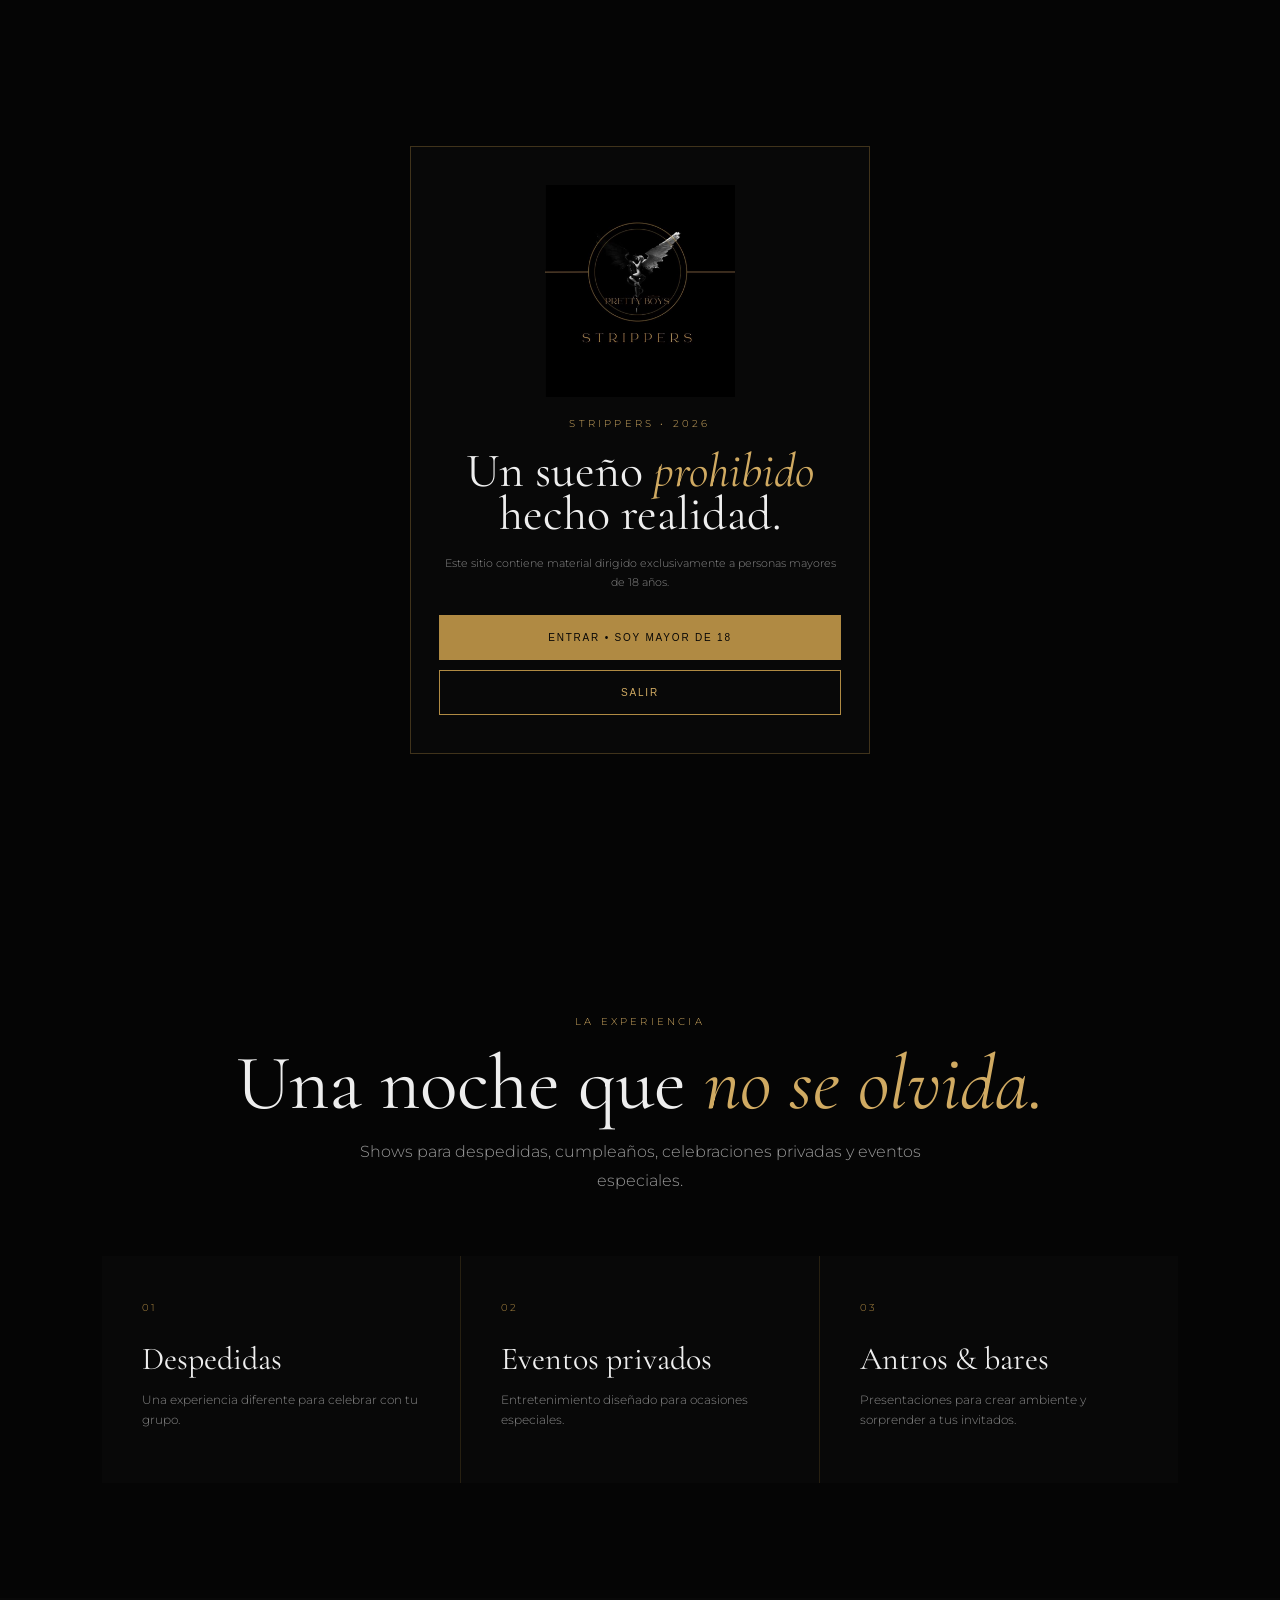
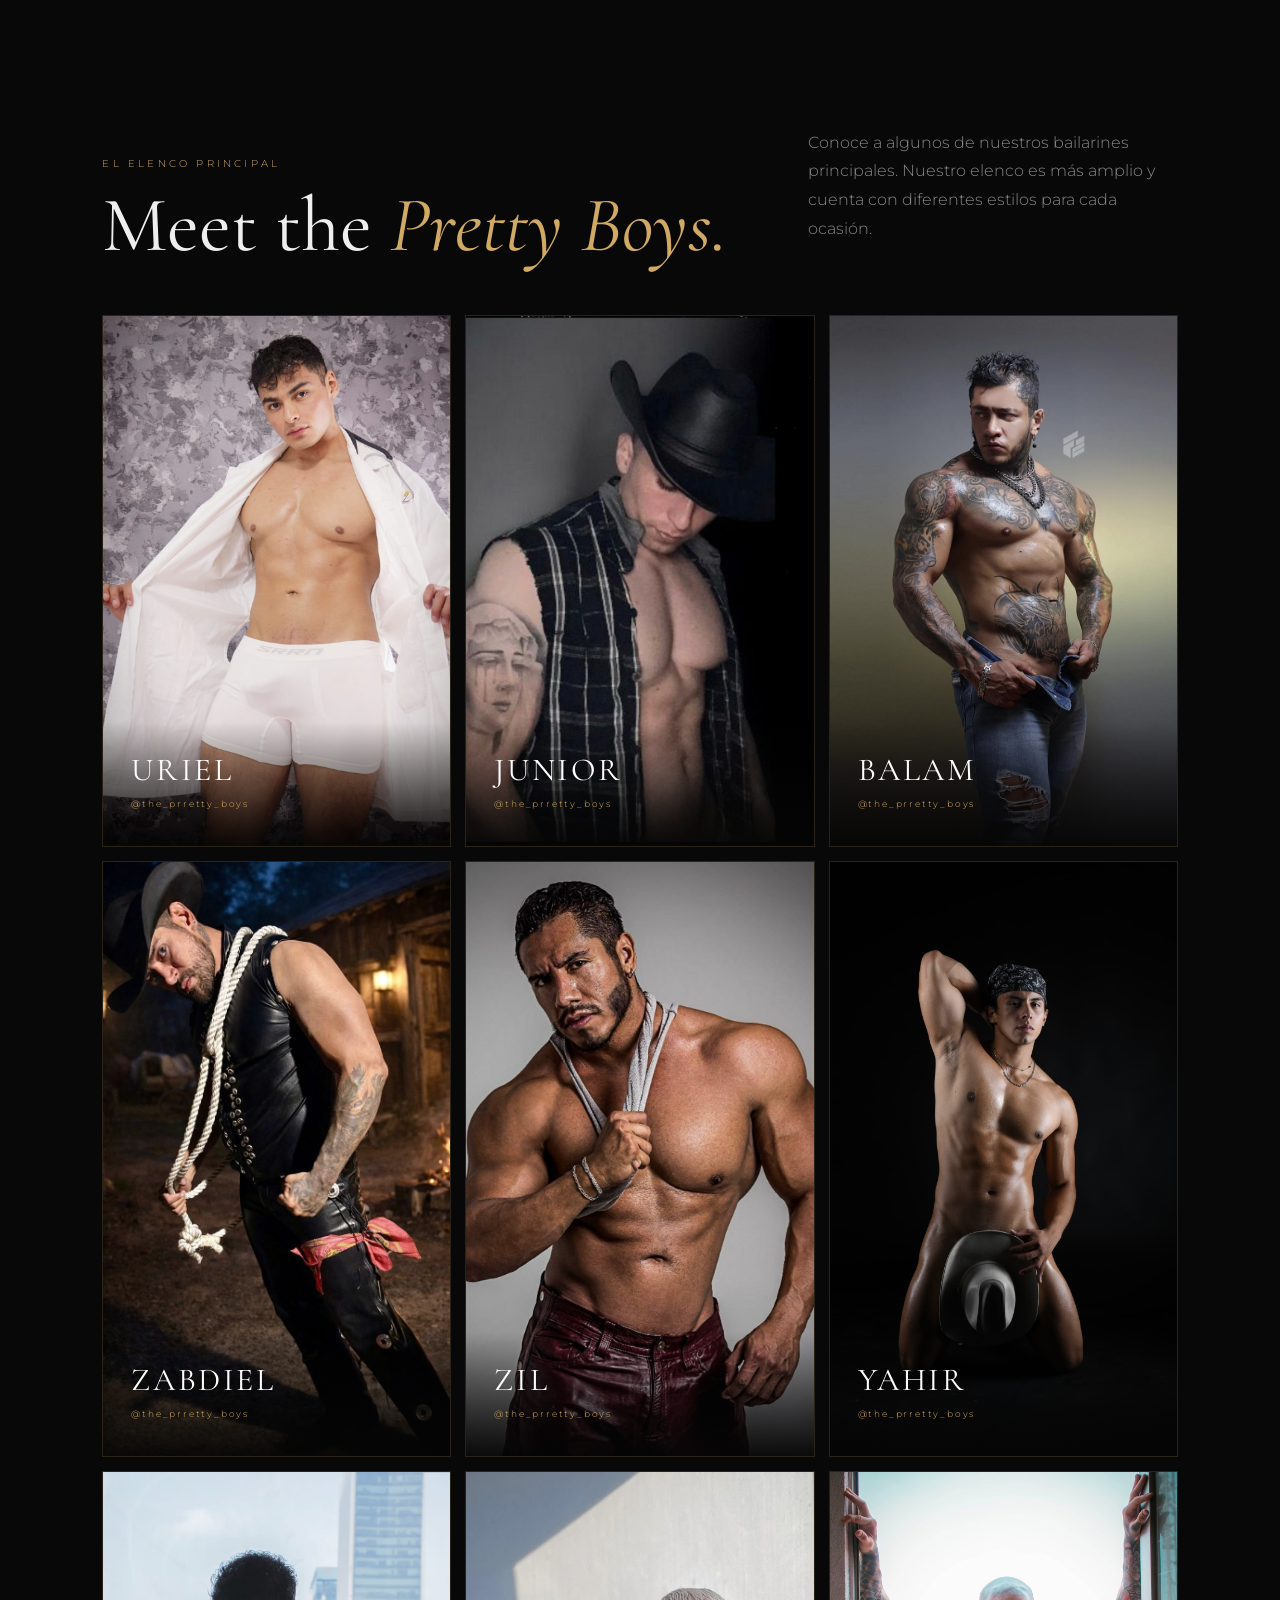
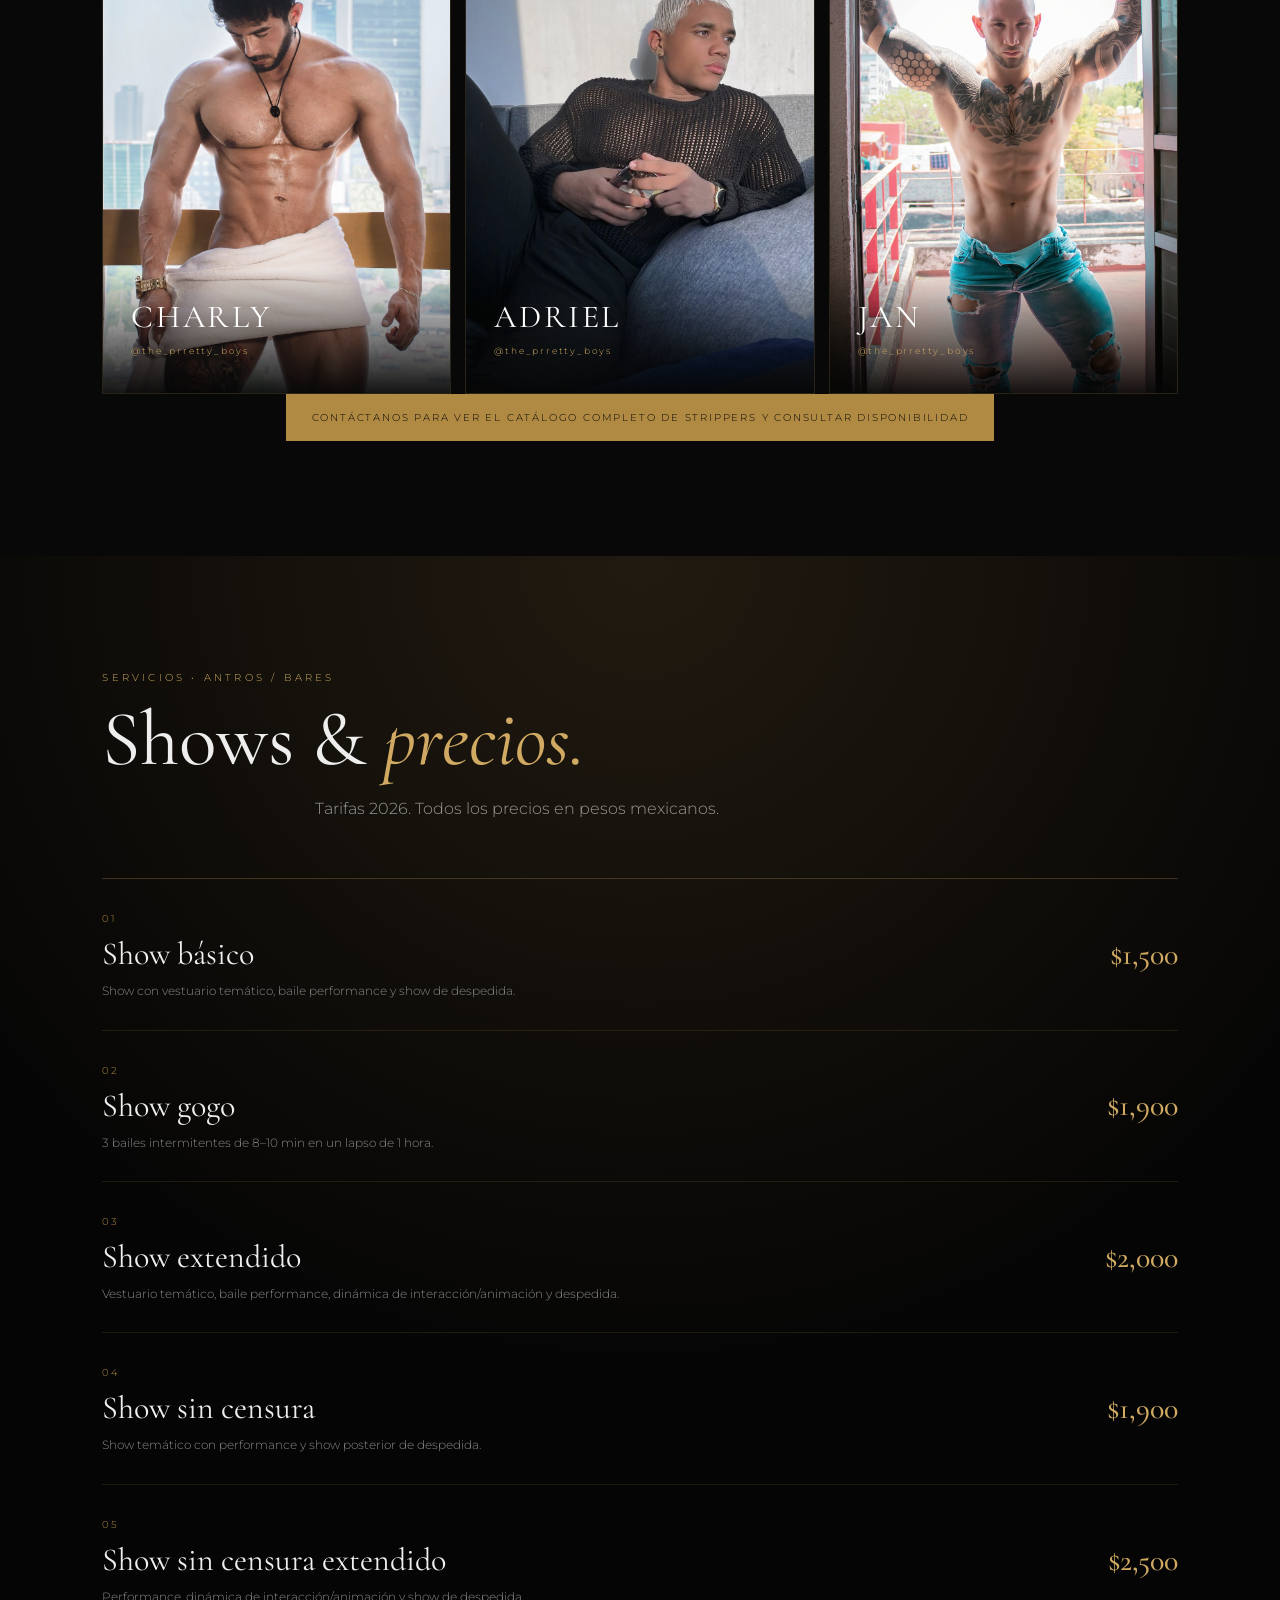
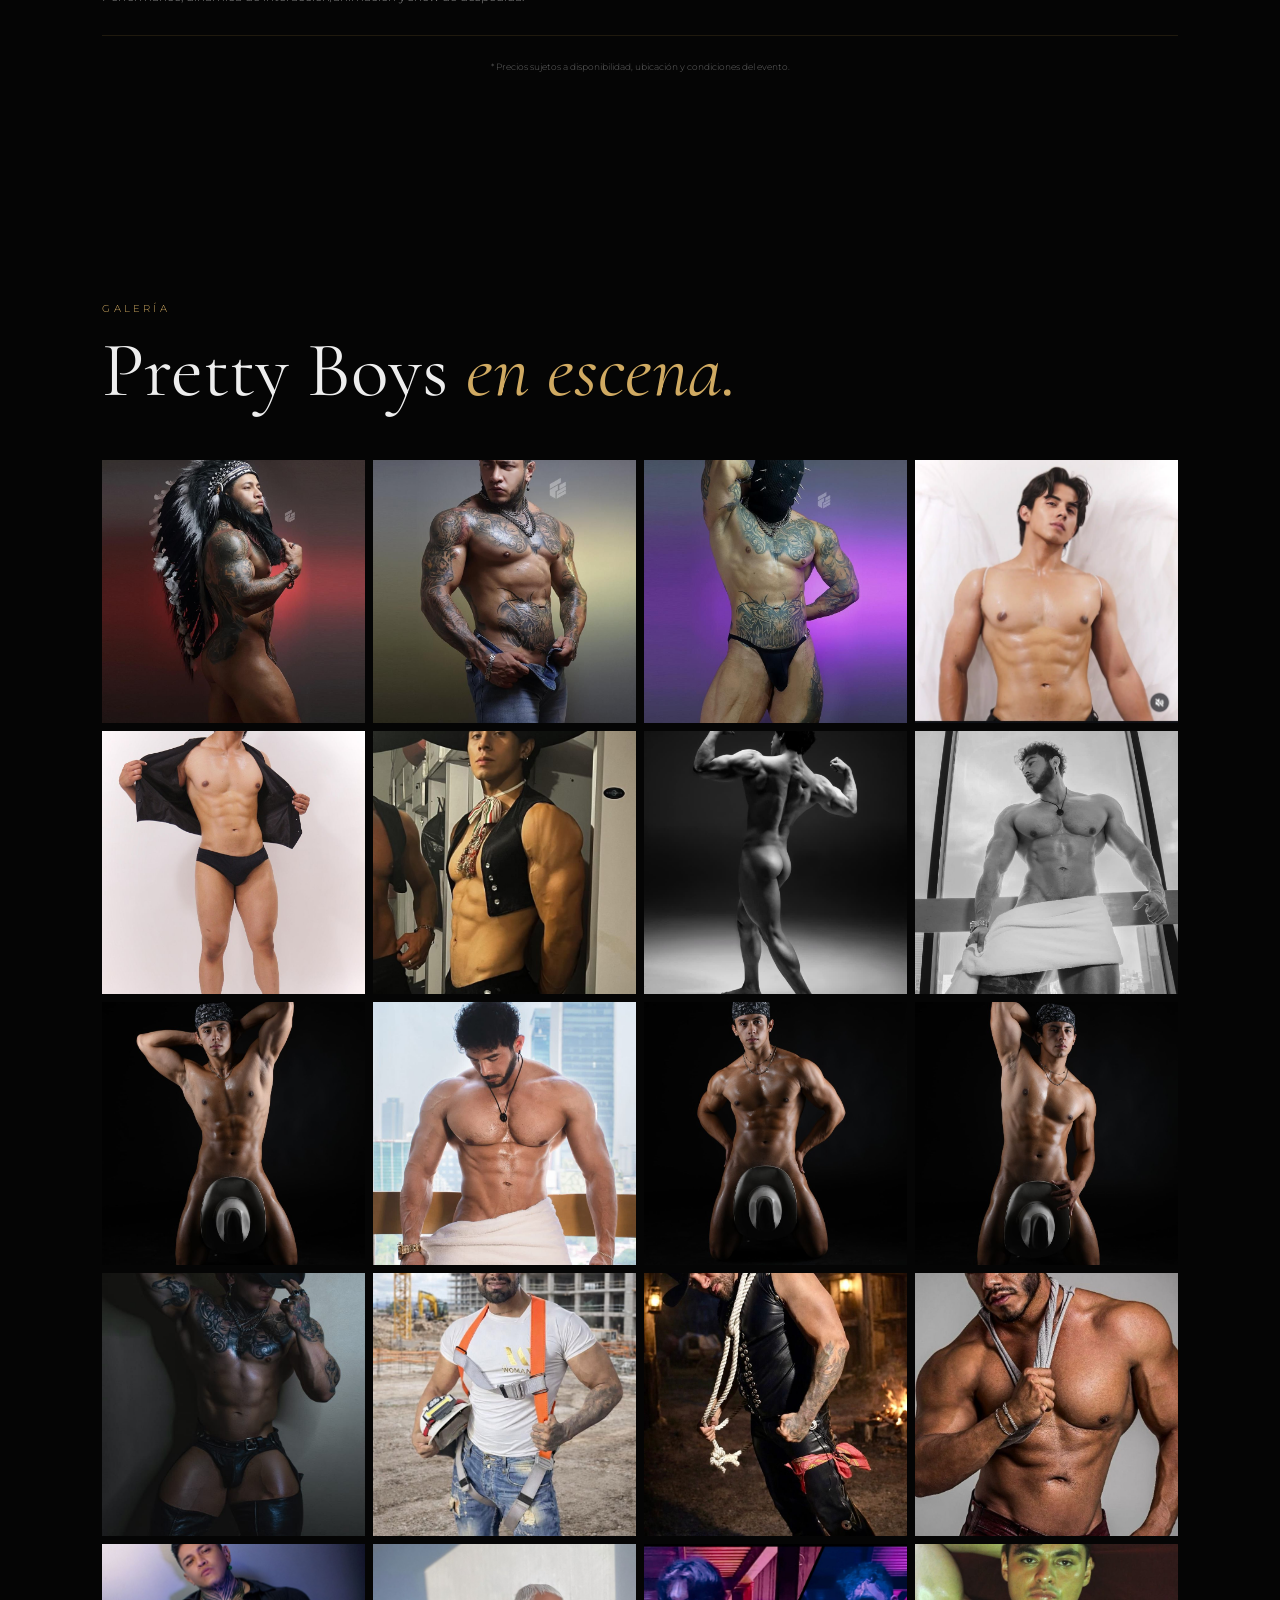
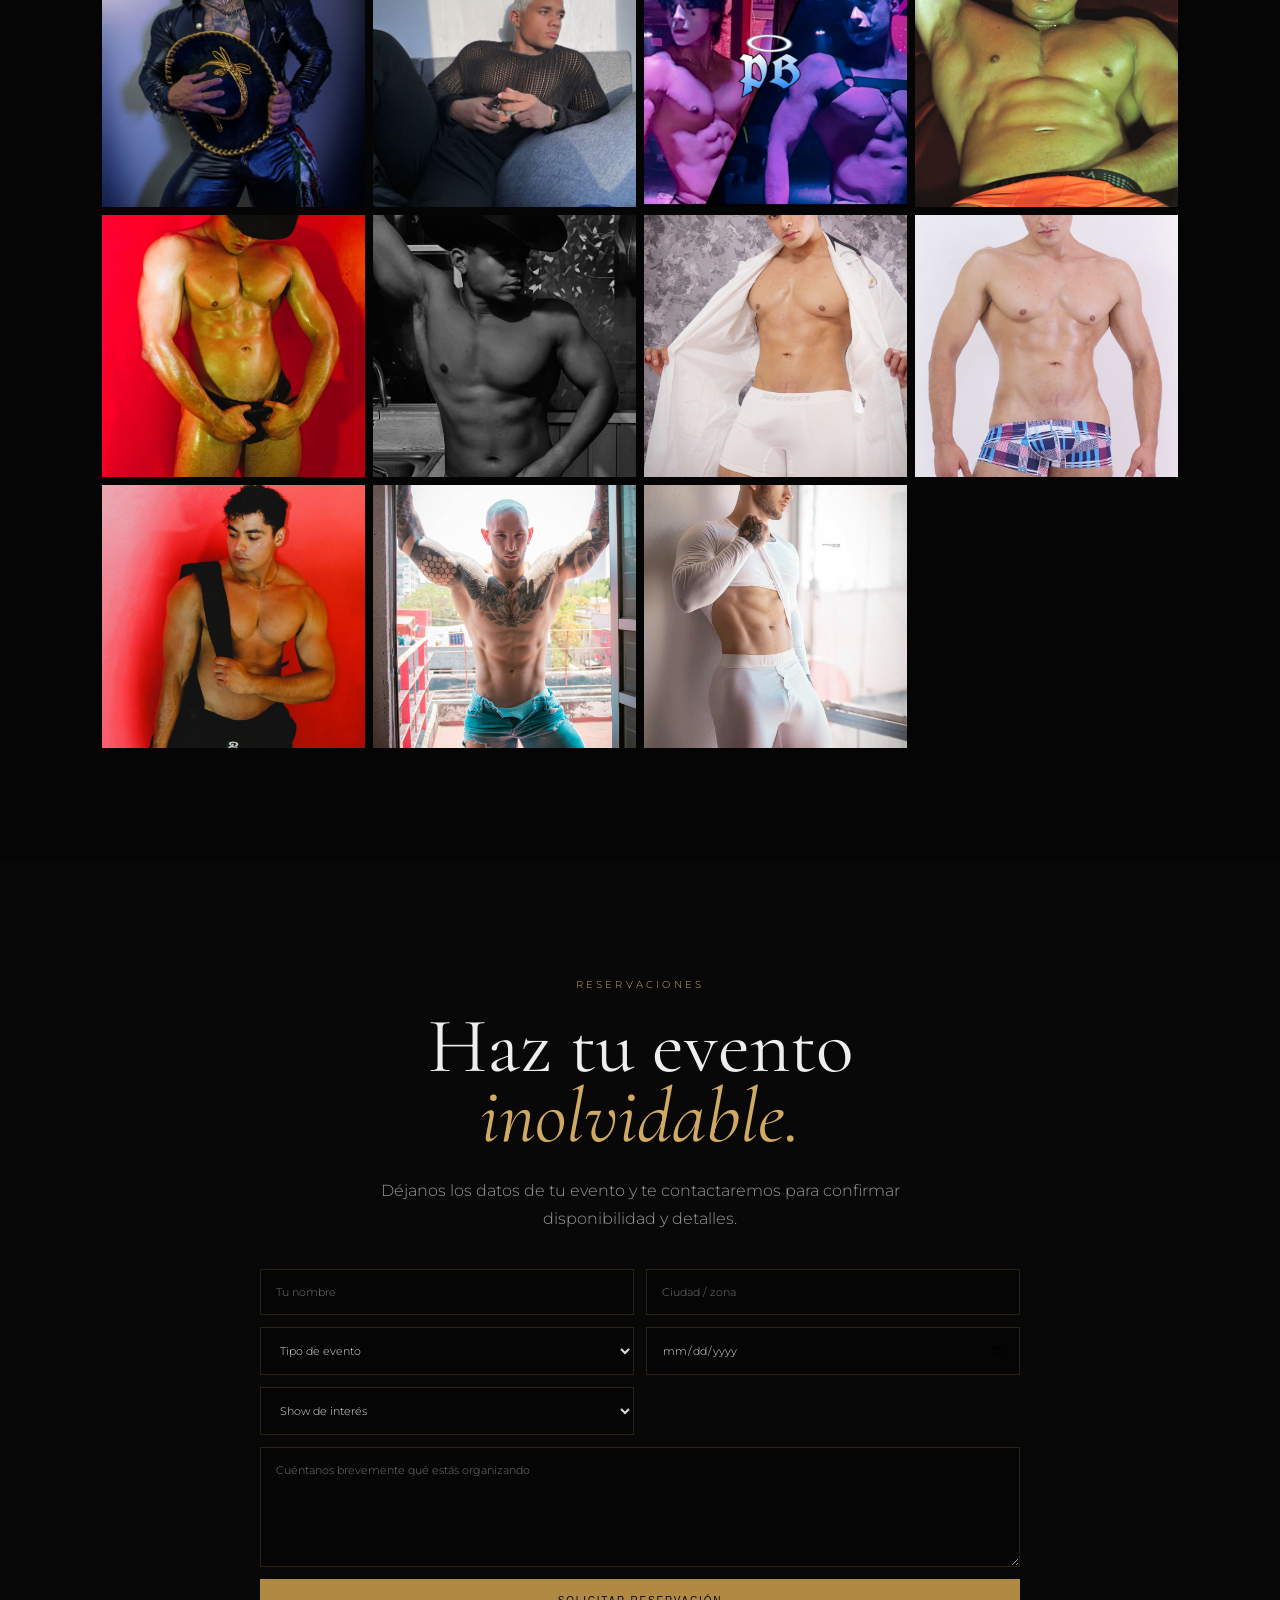
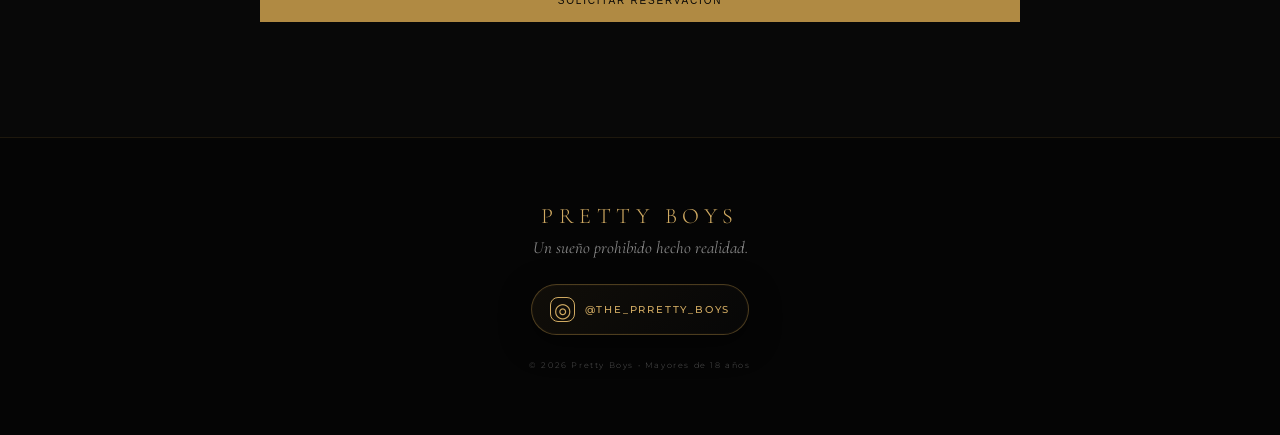
<file: index.html>
<!doctype html>
<html lang="es">
<head>
<meta charset="utf-8">
<meta name="viewport" content="width=device-width,initial-scale=1">
<meta name="theme-color" content="#050505">
<meta name="robots" content="index, follow">
<meta name="googlebot" content="index, follow">
<link rel="icon" href="assets/logo-pretty-boys.jpg" type="image/jpeg">
<title>Pretty Boys | Strippers y Shows para Eventos</title>
<meta name="description" content="Pretty Boys: strippers y shows de entretenimiento para despedidas, cumpleaños, celebraciones y eventos privados. Conoce nuestro elenco, servicios, precios y galería.">
<meta property="og:title" content="Pretty Boys | Strippers y Shows para Eventos">
<meta property="og:description" content="Un sueño prohibido hecho realidad. Descubre nuestro elenco, servicios y galería.">
<meta property="og:type" content="website">
<meta property="og:url" content="https://theprettyboys.com/">
<meta property="og:site_name" content="Pretty Boys">
<meta property="og:image" content="https://theprettyboys.com/assets/pretty-boys-whatsapp-card-hd.jpg">
<meta property="og:image:alt" content="Pretty Boys — Strippers | Estás invitado">
<meta name="twitter:card" content="summary_large_image">
<meta name="twitter:title" content="Pretty Boys | Strippers y Shows para Eventos">
<meta name="twitter:description" content="Un sueño prohibido hecho realidad.">
<meta name="twitter:image" content="https://theprettyboys.com/assets/pretty-boys-whatsapp-card-hd.jpg">
<meta name="twitter:image:alt" content="Pretty Boys — Strippers | Estás invitado">
<link rel="canonical" href="https://theprettyboys.com/">
<link rel="sitemap" type="application/xml" href="https://theprettyboys.com/sitemap.xml">
<script type="application/ld+json">{"@context":"https://schema.org","@graph":[{"@type":"WebSite","@id":"https://theprettyboys.com/#website","url":"https://theprettyboys.com/","name":"Pretty Boys","description":"Strippers y shows de entretenimiento para eventos.","inLanguage":"es-MX"},{"@type":"Organization","@id":"https://theprettyboys.com/#organization","name":"Pretty Boys","url":"https://theprettyboys.com/","logo":"https://theprettyboys.com/assets/logo-pretty-boys.jpg","sameAs":["https://www.instagram.com/the_prretty_boys/"],"description":"Servicio de entretenimiento y shows para despedidas, cumpleaños, celebraciones y eventos privados."}]}</script>
<!-- Google tag (gtag.js) -->
<script async src="https://www.googletagmanager.com/gtag/js?id=G-6K5C0JK804"></script>
<script>
  window.dataLayer = window.dataLayer || [];
  function gtag(){dataLayer.push(arguments);}
  gtag('js', new Date());
  gtag('config', 'G-6K5C0JK804');
</script>
<link rel="preconnect" href="https://fonts.googleapis.com"><link rel="preconnect" href="https://fonts.gstatic.com" crossorigin><link href="https://fonts.googleapis.com/css2?family=Cormorant+Garamond:wght@400;500;600;700&family=Montserrat:wght@300;400;500;600&display=swap" rel="stylesheet"><link rel="stylesheet" href="style.css">
</head><body>
<div id="ageGate" class="age-gate"><div class="age-card"><img src="assets/logo-pretty-boys.jpg" alt="Pretty Boys" class="age-logo"><div class="eyebrow">STRIPPERS • 2026</div><h2>Un sueño <em>prohibido</em><br>hecho realidad.</h2><p>Este sitio contiene material dirigido exclusivamente a personas mayores de 18 años.</p><div class="age-actions"><button class="btn gold" id="enter">ENTRAR • SOY MAYOR DE 18</button><button class="btn ghost" id="exit">SALIR</button></div></div></div>
<header><a class="wordmark" href="#inicio">PRETTY BOYS</a><button class="hamburger" id="hamburger" aria-label="Menú">☰</button><nav id="nav"><a href="#inicio">Inicio</a><a href="#experiencias">Experiencias</a><a href="#boys">Pretty Boys</a><a href="#precios">Shows & Precios</a><a href="#galeria">Galería</a><a href="#reservar">Reservar</a></nav></header>
<main>
<section class="hero" id="inicio"><div class="hero-inner"><div class="eyebrow">PRETTY BOYS • STRIPPERS</div><h1>Un sueño<br><em>prohibido</em><br>hecho realidad.</h1><p>Entretenimiento, presencia y actitud para convertir tu celebración en una experiencia inolvidable.</p><div class="actions"><a class="btn gold" href="#boys">CONOCE A LOS PRETTY BOYS</a><a class="btn ghost" href="#reservar">RESERVAR</a></div></div><div class="hero-line"></div></section>
<section class="section center" id="experiencias"><div class="eyebrow">LA EXPERIENCIA</div><h2>Una noche que <em>no se olvida.</em></h2><p class="lead">Shows para despedidas, cumpleaños, celebraciones privadas y eventos especiales.</p><div class="feature-grid"><article><span>01</span><h3>Despedidas</h3><p>Una experiencia diferente para celebrar con tu grupo.</p></article><article><span>02</span><h3>Eventos privados</h3><p>Entretenimiento diseñado para ocasiones especiales.</p></article><article><span>03</span><h3>Antros & bares</h3><p>Presentaciones para crear ambiente y sorprender a tus invitados.</p></article></div></section>
<section class="section boys-section" id="boys"><div class="section-head"><div><div class="eyebrow">EL ELENCO PRINCIPAL</div><h2>Meet the <em>Pretty Boys.</em></h2></div><p>Conoce a algunos de nuestros bailarines principales. Nuestro elenco es más amplio y cuenta con diferentes estilos para cada ocasión.</p></div><div class="boys-grid"><article class="boy"><img src="assets/uriel.jpg" alt="Uriel"><div><h3>URIEL</h3><p>@the_prretty_boys</p></div></article><article class="boy"><img src="assets/junior.jpg" alt="Junior"><div><h3>JUNIOR</h3><p>@the_prretty_boys</p></div></article><article class="boy"><img src="assets/balam.jpg" alt="Balam"><div><h3>BALAM</h3><p>@the_prretty_boys</p></div></article><article class="boy"><img src="assets/zabdiel.jpg" alt="Zabdiel"><div><h3>ZABDIEL</h3><p>@the_prretty_boys</p></div></article><article class="boy"><img src="assets/zil.jpg" alt="Zil"><div><h3>ZIL</h3><p>@the_prretty_boys</p></div></article><article class="boy"><img src="assets/yahir.jpg" alt="Yahir"><div><h3>YAHIR</h3><p>@the_prretty_boys</p></div></article><article class="boy"><img src="assets/charly.jpg" alt="Charly"><div><h3>CHARLY</h3><p>@the_prretty_boys</p></div></article><article class="boy"><img src="assets/adriel.jpg" alt="Adriel"><div><h3>ADRIEL</h3><p>@the_prretty_boys</p></div></article><article class="boy"><img src="assets/jan.jpg" alt="Jan"><div><h3>JAN</h3><p>@the_prretty_boys</p></div></article></div><div class="actions"><a class="btn gold" href="#reservar">CONTÁCTANOS PARA VER EL CATÁLOGO COMPLETO DE STRIPPERS Y CONSULTAR DISPONIBILIDAD</a></div></section>
<section class="section prices" id="precios"><div class="eyebrow">SERVICIOS • ANTROS / BARES</div><h2>Shows & <em>precios.</em></h2><p class="lead">Tarifas 2026. Todos los precios en pesos mexicanos.</p><div class="price-list"><article><div><small>01</small><h3>Show básico</h3><p>Show con vestuario temático, baile performance y show de despedida.</p></div><strong>$1,500</strong></article><article><div><small>02</small><h3>Show gogo</h3><p>3 bailes intermitentes de 8–10 min en un lapso de 1 hora.</p></div><strong>$1,900</strong></article><article><div><small>03</small><h3>Show extendido</h3><p>Vestuario temático, baile performance, dinámica de interacción/animación y despedida.</p></div><strong>$2,000</strong></article><article><div><small>04</small><h3>Show sin censura</h3><p>Show temático con performance y show posterior de despedida.</p></div><strong>$1,900</strong></article><article><div><small>05</small><h3>Show sin censura extendido</h3><p>Performance, dinámica de interacción/animación y show de despedida.</p></div><strong>$2,500</strong></article></div><div class="price-note">* Precios sujetos a disponibilidad, ubicación y condiciones del evento.</div></section>
<section class="section gallery" id="galeria"><div class="eyebrow">GALERÍA</div><h2>Pretty Boys <em>en escena.</em></h2><div class="gallery-grid"><button class="gallery-item" data-src="assets/gallery-01.jpg" aria-label="Abrir fotografía"><img src="assets/gallery-01.jpg" loading="lazy" alt="Pretty Boys 1"></button><button class="gallery-item" data-src="assets/gallery-02.jpg" aria-label="Abrir fotografía"><img src="assets/gallery-02.jpg" loading="lazy" alt="Pretty Boys 2"></button><button class="gallery-item" data-src="assets/gallery-03.jpg" aria-label="Abrir fotografía"><img src="assets/gallery-03.jpg" loading="lazy" alt="Pretty Boys 3"></button><button class="gallery-item" data-src="assets/gallery-04.jpg" aria-label="Abrir fotografía"><img src="assets/gallery-04.jpg" loading="lazy" alt="Pretty Boys 4"></button><button class="gallery-item" data-src="assets/gallery-05.jpg" aria-label="Abrir fotografía"><img src="assets/gallery-05.jpg" loading="lazy" alt="Pretty Boys 5"></button><button class="gallery-item" data-src="assets/gallery-06.jpg" aria-label="Abrir fotografía"><img src="assets/gallery-06.jpg" loading="lazy" alt="Pretty Boys 6"></button><button class="gallery-item" data-src="assets/gallery-07.jpg" aria-label="Abrir fotografía"><img src="assets/gallery-07.jpg" loading="lazy" alt="Pretty Boys 7"></button><button class="gallery-item" data-src="assets/gallery-08.jpg" aria-label="Abrir fotografía"><img src="assets/gallery-08.jpg" loading="lazy" alt="Pretty Boys 8"></button><button class="gallery-item" data-src="assets/gallery-09.jpg" aria-label="Abrir fotografía"><img src="assets/gallery-09.jpg" loading="lazy" alt="Pretty Boys 9"></button><button class="gallery-item" data-src="assets/gallery-10.jpg" aria-label="Abrir fotografía"><img src="assets/gallery-10.jpg" loading="lazy" alt="Pretty Boys 10"></button><button class="gallery-item" data-src="assets/gallery-11.jpg" aria-label="Abrir fotografía"><img src="assets/gallery-11.jpg" loading="lazy" alt="Pretty Boys 11"></button><button class="gallery-item" data-src="assets/gallery-12.jpg" aria-label="Abrir fotografía"><img src="assets/gallery-12.jpg" loading="lazy" alt="Pretty Boys 12"></button><button class="gallery-item" data-src="assets/gallery-13.jpg" aria-label="Abrir fotografía"><img src="assets/gallery-13.jpg" loading="lazy" alt="Pretty Boys 13"></button><button class="gallery-item" data-src="assets/gallery-14.jpg" aria-label="Abrir fotografía"><img src="assets/gallery-14.jpg" loading="lazy" alt="Pretty Boys 14"></button><button class="gallery-item" data-src="assets/gallery-15.jpg" aria-label="Abrir fotografía"><img src="assets/gallery-15.jpg" loading="lazy" alt="Pretty Boys 15"></button><button class="gallery-item" data-src="assets/gallery-16.jpg" aria-label="Abrir fotografía"><img src="assets/gallery-16.jpg" loading="lazy" alt="Pretty Boys 16"></button><button class="gallery-item" data-src="assets/gallery-17.jpg" aria-label="Abrir fotografía"><img src="assets/gallery-17.jpg" loading="lazy" alt="Pretty Boys 17"></button><button class="gallery-item" data-src="assets/gallery-18.jpg" aria-label="Abrir fotografía"><img src="assets/gallery-18.jpg" loading="lazy" alt="Pretty Boys 18"></button><button class="gallery-item" data-src="assets/gallery-19.jpg" aria-label="Abrir fotografía"><img src="assets/gallery-19.jpg" loading="lazy" alt="Pretty Boys 19"></button><button class="gallery-item" data-src="assets/gallery-20.jpg" aria-label="Abrir fotografía"><img src="assets/gallery-20.jpg" loading="lazy" alt="Pretty Boys 20"></button><button class="gallery-item" data-src="assets/gallery-21.jpg" aria-label="Abrir fotografía"><img src="assets/gallery-21.jpg" loading="lazy" alt="Pretty Boys 21"></button><button class="gallery-item" data-src="assets/gallery-22.jpg" aria-label="Abrir fotografía"><img src="assets/gallery-22.jpg" loading="lazy" alt="Pretty Boys 22"></button><button class="gallery-item" data-src="assets/gallery-23.jpg" aria-label="Abrir fotografía"><img src="assets/gallery-23.jpg" loading="lazy" alt="Pretty Boys 23"></button><button class="gallery-item" data-src="assets/gallery-24.jpg" aria-label="Abrir fotografía"><img src="assets/gallery-24.jpg" loading="lazy" alt="Pretty Boys 24"></button><button class="gallery-item" data-src="assets/gallery-25.jpg" aria-label="Abrir fotografía"><img src="assets/gallery-25.jpg" loading="lazy" alt="Pretty Boys 25"></button><button class="gallery-item" data-src="assets/gallery-26.jpg" aria-label="Abrir fotografía"><img src="assets/gallery-26.jpg" loading="lazy" alt="Pretty Boys 26"></button><button class="gallery-item" data-src="assets/gallery-27.jpg" aria-label="Abrir fotografía"><img src="assets/gallery-27.jpg" loading="lazy" alt="Pretty Boys 27"></button></div></section>
<section class="section booking" id="reservar"><div class="booking-card"><div class="eyebrow">RESERVACIONES</div><h2>Haz tu evento<br><em>inolvidable.</em></h2><p>Déjanos los datos de tu evento y te contactaremos para confirmar disponibilidad y detalles.</p><form id="form"><input required placeholder="Tu nombre"><input required placeholder="Ciudad / zona"><select required><option value="">Tipo de evento</option><option>Despedida</option><option>Cumpleaños</option><option>Evento privado</option><option>Antro / bar</option><option>Otro</option></select><input required type="date"><select required><option value="">Show de interés</option><option>Show básico — $1,500</option><option>Show gogo — $1,900</option><option>Show extendido — $2,000</option><option>Show sin censura — $1,900</option><option>Show sin censura extendido — $2,500</option></select><textarea placeholder="Cuéntanos brevemente qué estás organizando"></textarea><button class="btn gold" type="submit">SOLICITAR RESERVACIÓN</button></form></div></section>
</main><footer><div class="wordmark">PRETTY BOYS</div><p>Un sueño prohibido hecho realidad.</p><a class="instagram-link" href="https://www.instagram.com/the_prretty_boys/" target="_blank" rel="noopener" aria-label="Visitar Instagram de Pretty Boys"><span class="instagram-icon" aria-hidden="true">◎</span><span>@THE_PRRETTY_BOYS</span></a><small>© 2026 Pretty Boys • Mayores de 18 años</small></footer><div class="lightbox" id="lightbox"><button id="closeLightbox" aria-label="Cerrar">×</button><img id="lightboxImg" alt=""></div><script src="script.js"></script></body></html>
</file>
<file: style.css>
*{box-sizing:border-box}html{scroll-behavior:smooth}body{margin:0;background:#050505;color:#eee;font-family:Montserrat,Arial,sans-serif;font-weight:300}body.lock{overflow:hidden}a{text-decoration:none;color:inherit}header{position:fixed;top:0;left:0;right:0;height:74px;z-index:30;display:flex;align-items:center;justify-content:space-between;padding:0 6vw;background:linear-gradient(#050505ee,transparent);border-bottom:1px solid #b08a4328}.wordmark{font-family:"Cormorant Garamond",serif;font-size:22px;letter-spacing:.25em;color:#d0aa62}nav{display:flex;gap:27px}nav a{text-transform:uppercase;font-size:10px;letter-spacing:.16em;color:#ccc}nav a:hover{color:#d0aa62}.hamburger{display:none;background:none;border:0;color:#d0aa62;font-size:24px}.hero{min-height:100svh;position:relative;display:grid;place-items:center;text-align:center;overflow:hidden;background:radial-gradient(circle,#201a10,#090806 35%,#050505 72%)}.hero:before{content:"";position:absolute;width:min(72vw,760px);aspect-ratio:1;border:1px solid #b08a4344;border-radius:50%;box-shadow:inset 0 0 80px #b08a4312,0 0 80px #b08a430c}.hero-inner{position:relative;z-index:2;padding:90px 20px 40px;max-width:900px}.eyebrow{color:#d0aa62;letter-spacing:.32em;font-size:10px;margin-bottom:20px}.hero h1{font:400 clamp(58px,10vw,116px)/.76 "Cormorant Garamond",serif;letter-spacing:-.035em;margin:0}.hero em,h2 em{color:#d0aa62;font-style:italic}.hero p{max-width:520px;margin:35px auto;color:#aaa;line-height:1.8}.actions{display:flex;gap:12px;justify-content:center}.btn{display:inline-block;padding:16px 25px;border:1px solid #b08a43;text-transform:uppercase;letter-spacing:.18em;font-size:10px;cursor:pointer}.gold{background:#b08a43;color:#080706}.gold:hover{background:#d0aa62}.ghost{background:transparent;color:#d0aa62}.section{padding:115px 8vw}.center{text-align:center}.center .lead,.prices .lead{max-width:650px;margin:20px auto;color:#999;line-height:1.8}h2{font:400 clamp(46px,7vw,78px)/.9 "Cormorant Garamond",serif;margin:0}.feature-grid{display:grid;grid-template-columns:repeat(3,1fr);gap:1px;margin-top:60px;background:#b08a4333}.feature-grid article{background:#080808;padding:40px;text-align:left;min-height:200px}.feature-grid span,small{color:#b08a43;font-size:10px;letter-spacing:.2em}.feature-grid h3,.boy h3,.price-list h3{font:400 32px "Cormorant Garamond",serif;margin:24px 0 10px}.feature-grid p,.price-list p{color:#888;line-height:1.7;font-size:12px}.boys-section{background:#080808}.section-head{display:flex;justify-content:space-between;gap:50px;align-items:end;margin-bottom:55px}.section-head>p{max-width:370px;color:#888;line-height:1.8}.boys-grid{display:grid;grid-template-columns:repeat(3,1fr);gap:14px}.boy{position:relative;overflow:hidden;min-height:390px;background:#111;border:1px solid #b08a4328}.boy img{width:100%;height:100%;min-height:390px;object-fit:cover;display:block;filter:saturate(.9);transition:transform .5s}.boy:hover img{transform:scale(1.035)}.boy div{position:absolute;left:0;right:0;bottom:0;padding:28px;background:linear-gradient(transparent,#050505ee)}.boy h3{margin:0;color:#fff;letter-spacing:.08em}.boy p{font-size:9px;letter-spacing:.2em;color:#d0aa62}.prices{background:radial-gradient(circle at 50% 0,#211a10,#050505 60%)}.price-list{margin-top:55px;border-top:1px solid #b08a4350}.price-list article{display:flex;justify-content:space-between;align-items:center;gap:30px;padding:28px 0;border-bottom:1px solid #b08a4328}.price-list h3{margin:8px 0}.price-list p{margin:0;max-width:720px}.price-list strong{font:500 30px "Cormorant Garamond",serif;color:#d0aa62;white-space:nowrap}.price-note{text-align:center;color:#666;font-size:9px;margin-top:25px}.gallery-grid{margin-top:55px;display:grid;grid-template-columns:repeat(4,1fr);gap:8px}.gallery-item{border:0;padding:0;background:#111;overflow:hidden;aspect-ratio:1;cursor:pointer}.gallery-item img{width:100%;height:100%;object-fit:cover;display:block;transition:transform .45s,filter .45s}.gallery-item:hover img{transform:scale(1.05);filter:brightness(.8)}.booking{display:flex;justify-content:center;background:#080808}.booking-card{width:min(760px,100%);text-align:center}.booking-card>p{color:#999;line-height:1.8;max-width:600px;margin:25px auto 35px}form{display:grid;grid-template-columns:1fr 1fr;gap:12px;text-align:left}input,select,textarea{width:100%;border:1px solid #b08a4338;background:#050505;color:#ddd;padding:15px;font:300 11px Montserrat;outline:0}textarea{grid-column:1/-1;min-height:120px;resize:vertical}form .btn{grid-column:1/-1;border:0}.instagram-link{display:inline-flex;align-items:center;justify-content:center;gap:10px;margin-top:8px;padding:12px 18px;border:1px solid #b08a4366;border-radius:999px;color:#d0aa62;font-size:10px;letter-spacing:.18em;background:linear-gradient(135deg,#b08a4312,#ffffff03);box-shadow:0 0 0 1px #b08a4308 inset,0 8px 30px #0008;transition:all .3s ease}.instagram-link:hover{border-color:#d0aa62;background:#b08a4318;transform:translateY(-2px);box-shadow:0 8px 35px #b08a4318}.instagram-icon{width:25px;height:25px;border:1.5px solid #d0aa62;border-radius:8px;display:grid;place-items:center;font-size:20px;line-height:1;font-family:Arial,sans-serif;letter-spacing:0;color:#d0aa62}.instagram-link span:last-child{font-weight:500}footer{text-align:center;padding:65px 20px;border-top:1px solid #b08a4325}footer p{font:italic 17px "Cormorant Garamond";color:#888;margin:8px 0 18px}footer small{display:block;color:#555;margin-top:25px;font-size:8px}.age-gate{position:fixed;inset:0;z-index:100;background:#050505;display:grid;place-items:center;padding:22px}.age-card{width:min(460px,100%);padding:38px 28px;text-align:center;background:#080808;border:1px solid #b08a4355}.age-logo{width:190px;max-width:80%;margin:0 auto 20px;display:block}.age-card h2{font-size:48px;margin-bottom:18px}.age-card p{color:#888;font-size:11px;line-height:1.7;margin-bottom:24px}.age-actions{display:flex;gap:10px;flex-direction:column}.age-actions .btn{width:100%}.lightbox{display:none;position:fixed;inset:0;z-index:90;background:#000e;align-items:center;justify-content:center;padding:30px}.lightbox.open{display:flex}.lightbox img{max-width:95vw;max-height:90vh;object-fit:contain}.lightbox button{position:absolute;top:20px;right:25px;background:none;border:0;color:#fff;font-size:40px;font-weight:200;cursor:pointer}@media(max-width:800px){header{height:64px;padding:0 20px}.hamburger{display:block}nav{display:none;position:absolute;top:64px;left:0;right:0;background:#080808;padding:24px;flex-direction:column;border-bottom:1px solid #b08a4333}nav.open{display:flex}.section{padding:80px 22px}.hero:before{width:120vw}.actions{flex-direction:column}.actions .btn{width:100%}.feature-grid,.boys-grid{grid-template-columns:1fr}.section-head{display:block}.section-head>p{margin-top:25px}.boy,.boy img{min-height:460px}.price-list article{align-items:flex-start}.price-list p{max-width:100%}.price-list strong{font-size:24px}.gallery-grid{grid-template-columns:repeat(2,1fr)}form{grid-template-columns:1fr}textarea,form .btn{grid-column:1}.age-card{padding:30px 20px}.age-card h2{font-size:42px}.instagram-link{margin-top:10px;padding:11px 16px;font-size:9px}.instagram-icon{width:23px;height:23px;font-size:18px}}
</file>
